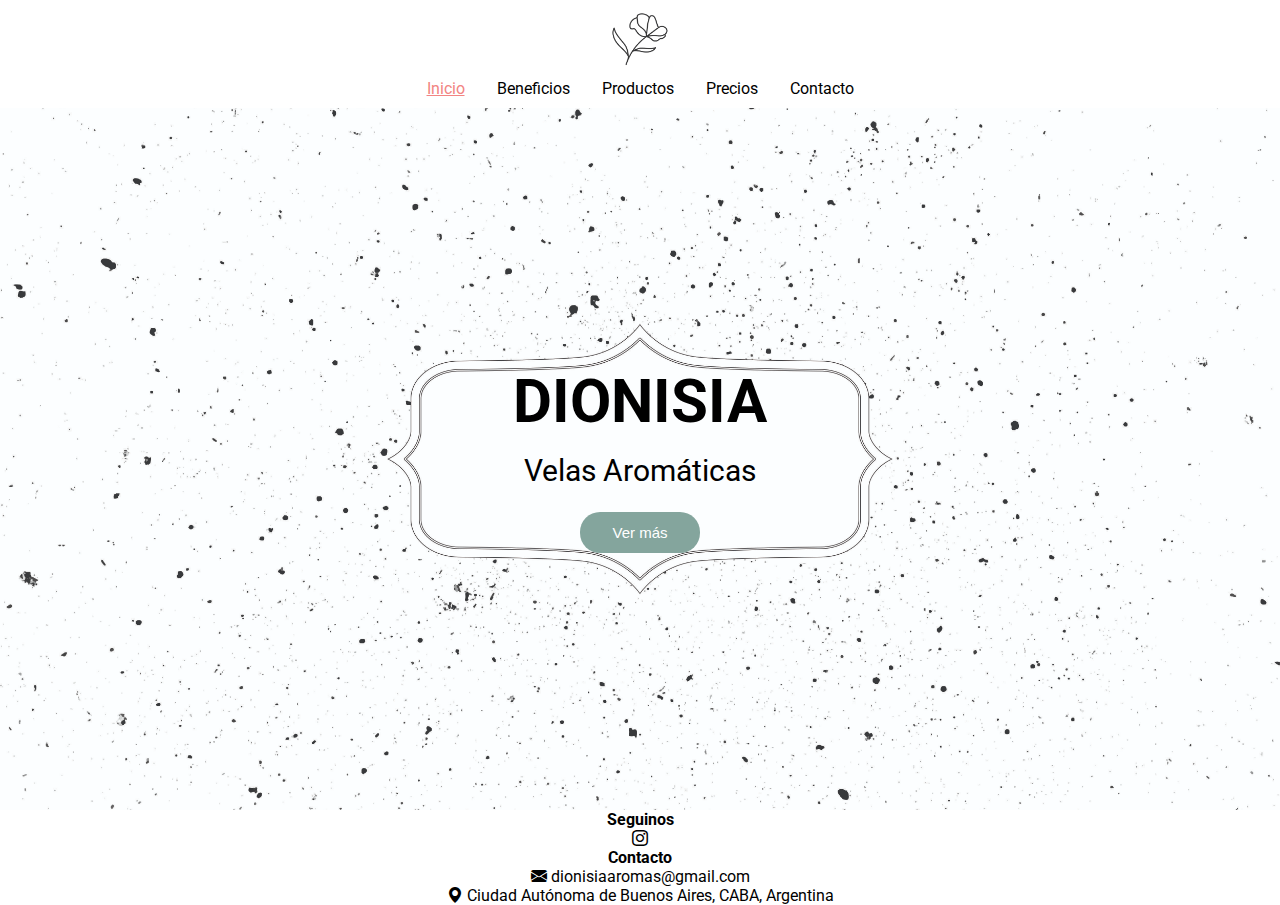
<file: index.html>
<!DOCTYPE html>
<html lang="en">
<head>
    <meta charset="UTF-8">
    <meta http-equiv="X-UA-Compatible" content="IE=edge">
    <meta name="viewport" content="width=device-width, initial-scale=1.0">
    <link rel="shortcut icon" href="./images/icono.png" type="image/x-icon">
    <link rel="preconnect" href="https://fonts.googleapis.com">
    <link rel="preconnect" href="https://fonts.gstatic.com" crossorigin>
    <link href="https://fonts.googleapis.com/css2?family=Roboto:wght@100&display=swap" rel="stylesheet">
    <link rel="stylesheet" href="https://cdn.jsdelivr.net/npm/bootstrap-icons@1.9.1/font/bootstrap-icons.css">
    <link rel="stylesheet" href="./css/styles.css">
    <title>DIONISIA</title>
</head>
<body>

    <!--HEADER-->
    <header>
        <img src="./images/logo.png" alt="Logo Dionisia" width="60px">
        <nav>
            <ul>
                <li class="active"><a href="#">Inicio</a> </li>
                <li><a href="./pages/beneficios.html">Beneficios</a></li>
                <li><a href="./pages/productos.html">Productos</a></li>
                <li><a href="./pages/precios.html">Precios</a></li>
                <li><a href="./pages/contacto.html">Contacto</a></li>
            </ul>
        </nav>
    </header>     

    <!--MAIN-->
        <main class="main-grid">

            <!--seccion1-->
            <section class="imagen-fondo">
                <h1>DIONISIA</h1>
                <p>Velas Aromáticas</p>
                <a href="./pages/productos.html">
                    <button class="button">Ver más</button>
                </a>
            </section>
    </main>

    <!--FOOTER-->

        <footer class="footer">
            <div class="redes">
                <h4>Seguinos</h4>
                <a href="https://www.instagram.com/dionisiaaromas/?igshid=YmMyMTA2M2Y%3D" target="_blank">
                <i class="bi bi-instagram"></i>
                </a>
            </div>
            <div>
                <h4>Contacto</h4>
                <p><i class="bi bi-envelope-fill"></i> dionisiaaromas@gmail.com</p>
                <p><i class="bi bi-geo-alt-fill"></i> Ciudad Autónoma de Buenos Aires, CABA, Argentina</p>
            </div>
        </footer>

</body>
</html>
</file>
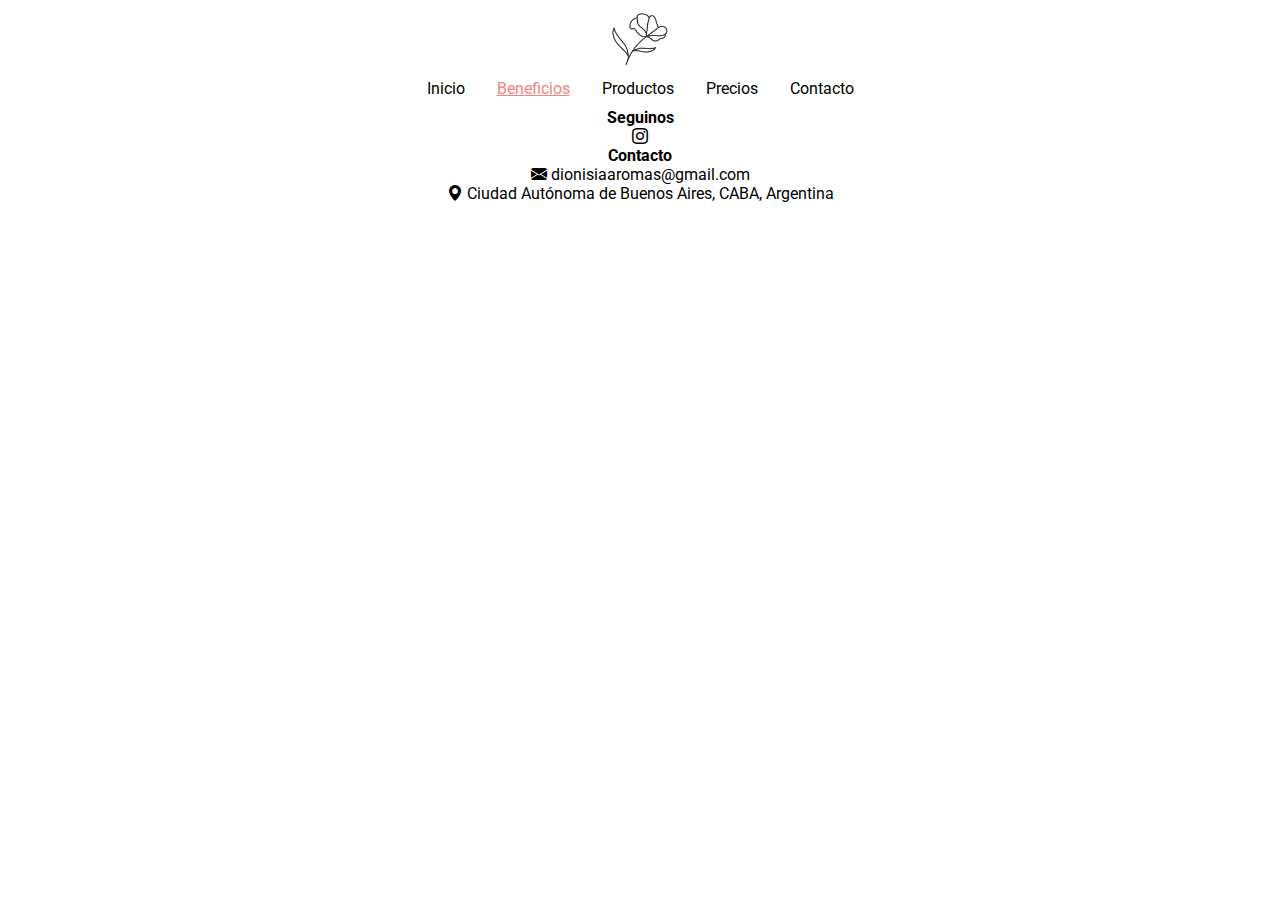
<file: pages/beneficios.html>
<!DOCTYPE html>
<html lang="en">
<head>
    <meta charset="UTF-8">
    <meta http-equiv="X-UA-Compatible" content="IE=edge">
    <meta name="viewport" content="width=device-width, initial-scale=1.0">
    <link rel="shortcut icon" href="../images/icono.png" type="image/x-icon">
    <link rel="preconnect" href="https://fonts.googleapis.com">
    <link rel="preconnect" href="https://fonts.gstatic.com" crossorigin>
    <link href="https://fonts.googleapis.com/css2?family=Roboto:wght@100&display=swap" rel="stylesheet">
    <link rel="stylesheet" href="https://cdn.jsdelivr.net/npm/bootstrap-icons@1.9.1/font/bootstrap-icons.css">
    <link rel="stylesheet" href="../css/styles.css">
    <title>DIONISIA</title>
</head>
<body>

    <!--HEADER-->
    <header>
        <img src="../images/logo.png" alt="Logo Dionisia" width="60px">
        <nav>
            <ul>
                <li><a href="../index.html">Inicio</a> </li>
                <li class="active"><a href="#">Beneficios</a></li>
                <li><a href="./productos.html">Productos</a></li>
                <li><a href="./precios.html">Precios</a></li>
                <li><a href="./contactos.html">Contacto</a></li>
            </ul>
        </nav>
    </header>     

    <!--MAIN-->
    <main>
        <!--seccion1-->
        <section>       
        </section>
    </main>

    <!--FOOTER-->

    <footer class="footer">
        <div class="redes">
            <h4>Seguinos</h4>
            <a href="https://www.instagram.com/dionisiaaromas/?igshid=YmMyMTA2M2Y%3D" target="_blank">
            <i class="bi bi-instagram"></i>
            </a>
        </div>
        <div>
            <h4>Contacto</h4>
            <p><i class="bi bi-envelope-fill"></i> dionisiaaromas@gmail.com</p>
            <p><i class="bi bi-geo-alt-fill"></i> Ciudad Autónoma de Buenos Aires, CABA, Argentina</p>
        </div>
    </footer>    

</body>
</html>
</file>
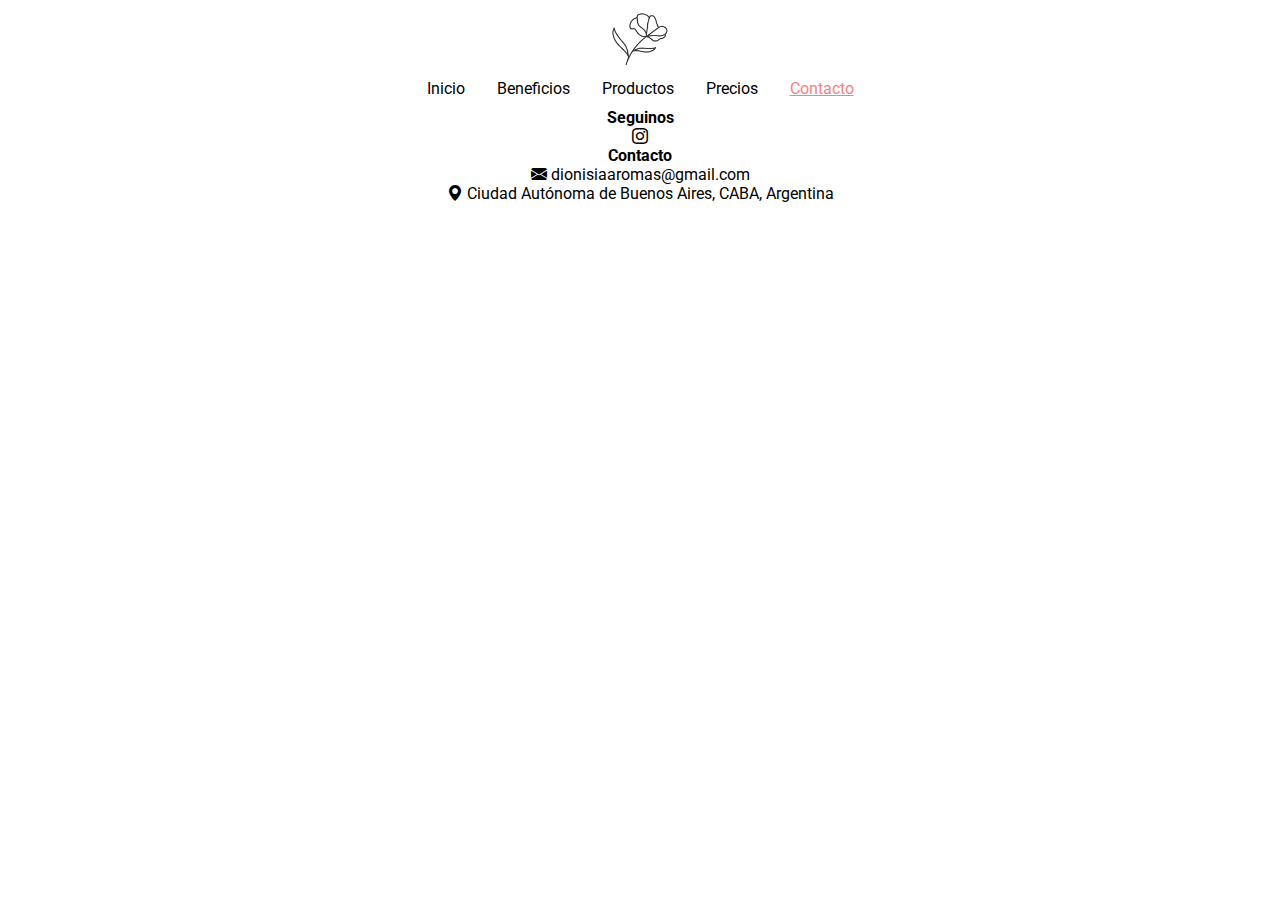
<file: pages/contactos.html>
<!DOCTYPE html>
<html lang="en">
<head>
    <meta charset="UTF-8">
    <meta http-equiv="X-UA-Compatible" content="IE=edge">
    <meta name="viewport" content="width=device-width, initial-scale=1.0">
    <link rel="shortcut icon" href="../images/icono.png" type="image/x-icon">
    <link rel="preconnect" href="https://fonts.googleapis.com">
    <link rel="preconnect" href="https://fonts.gstatic.com" crossorigin>
    <link href="https://fonts.googleapis.com/css2?family=Roboto:wght@100&display=swap" rel="stylesheet">
    <link rel="stylesheet" href="https://cdn.jsdelivr.net/npm/bootstrap-icons@1.9.1/font/bootstrap-icons.css">
    <link rel="stylesheet" href="../css/styles.css">
    <title>DIONISIA</title>
</head>
<body>

    <!--HEADER-->
    <header>
        <img src="../images/logo.png" alt="Logo Dionisia" width="60px">
        <nav>
            <ul>
                <li><a href="../index.html">Inicio</a> </li>
                <li><a href="./beneficios.html">Beneficios</a></li>
                <li><a href="./productos.html">Productos</a></li>
                <li><a href="./precios.html">Precios</a></li>
                <li class="active"><a href="#">Contacto</a></li>
            </ul>
        </nav>
    </header>     

    <!--MAIN-->
    <main>
        <section>

        </section>    
    </main>

    <!--FOOTER-->

    <footer class="footer">
        <div class="redes">
            <h4>Seguinos</h4>
            <a href="https://www.instagram.com/dionisiaaromas/?igshid=YmMyMTA2M2Y%3D" target="_blank">
            <i class="bi bi-instagram"></i>
            </a>
        </div>
        <div>
            <h4>Contacto</h4>
            <p><i class="bi bi-envelope-fill"></i> dionisiaaromas@gmail.com</p>
            <p><i class="bi bi-geo-alt-fill"></i> Ciudad Autónoma de Buenos Aires, CABA, Argentina</p>
        </div>
    </footer>    

</body>
</html>
</file>
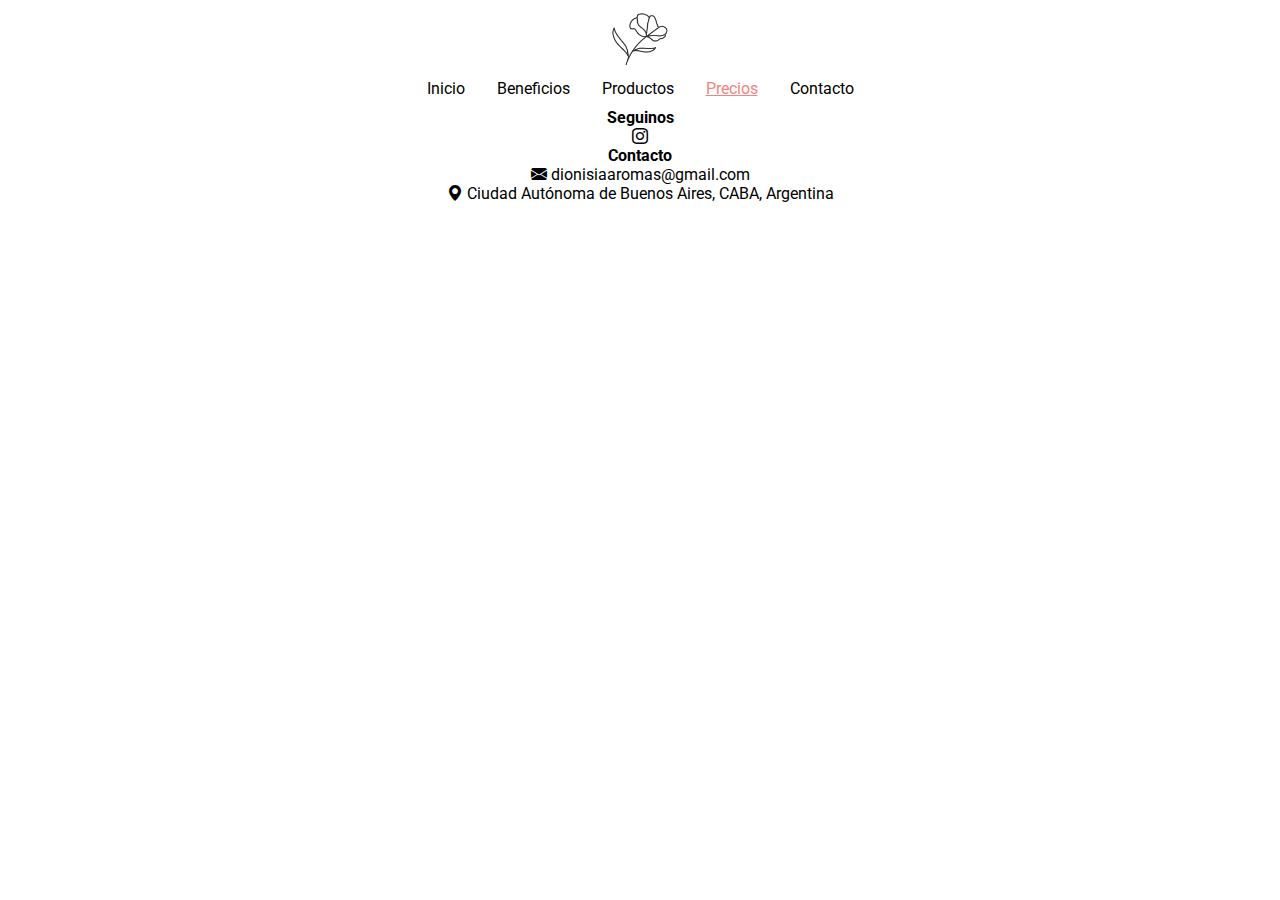
<file: pages/precios.html>
<!DOCTYPE html>
<html lang="en">
<head>
    <meta charset="UTF-8">
    <meta http-equiv="X-UA-Compatible" content="IE=edge">
    <meta name="viewport" content="width=device-width, initial-scale=1.0">
    <link rel="shortcut icon" href="../images/icono.png" type="image/x-icon">
    <link rel="preconnect" href="https://fonts.googleapis.com">
    <link rel="preconnect" href="https://fonts.gstatic.com" crossorigin>
    <link href="https://fonts.googleapis.com/css2?family=Roboto:wght@100&display=swap" rel="stylesheet">
    <link rel="stylesheet" href="https://cdn.jsdelivr.net/npm/bootstrap-icons@1.9.1/font/bootstrap-icons.css">
    <link rel="stylesheet" href="../css/styles.css">
    <title>DIONISIA</title>
</head>
<body>

    <!--HEADER-->
    <header>
        <img src="../images/logo.png" alt="Logo Dionisia" width="60px">
        <nav>
            <ul>
                <li><a href="../index.html">Inicio</a> </li>
                <li><a href="./beneficios.html">Beneficios</a></li>
                <li><a href="./productos.html">Productos</a></li>
                <li class="active"><a href="#">Precios</a></li>
                <li><a href="./contactos.html">Contacto</a></li>
            </ul>
        </nav>
    </header>     

    <!--MAIN-->
    <main>
        <section>

        </section>    
    </main>

    <!--FOOTER-->

    <footer class="footer">
        <div class="redes">
            <h4>Seguinos</h4>
            <a href="https://www.instagram.com/dionisiaaromas/?igshid=YmMyMTA2M2Y%3D" target="_blank">
            <i class="bi bi-instagram"></i>
            </a>
        </div>
        <div>
            <h4>Contacto</h4>
            <p><i class="bi bi-envelope-fill"></i> dionisiaaromas@gmail.com</p>
            <p><i class="bi bi-geo-alt-fill"></i> Ciudad Autónoma de Buenos Aires, CABA, Argentina</p>
        </div>
    </footer>    

</body>
</html>
</file>
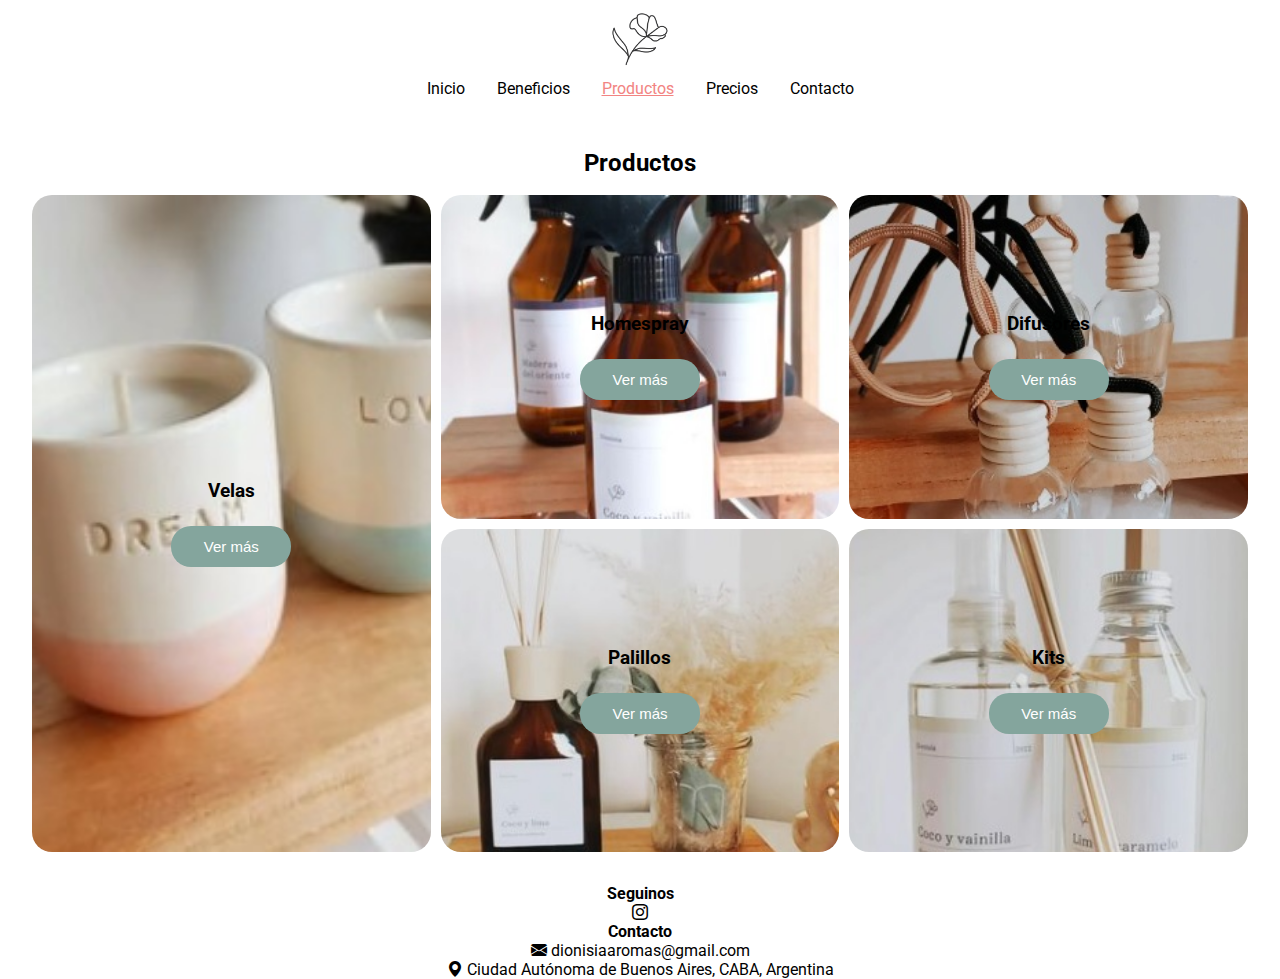
<file: pages/productos.html>
<!DOCTYPE html>
<html lang="en">
<head>
    <meta charset="UTF-8">
    <meta http-equiv="X-UA-Compatible" content="IE=edge">
    <meta name="viewport" content="width=device-width, initial-scale=1.0">
    <link rel="shortcut icon" href="../images/icono.png" type="image/x-icon">
    <link rel="preconnect" href="https://fonts.googleapis.com">
    <link rel="preconnect" href="https://fonts.gstatic.com" crossorigin>
    <link href="https://fonts.googleapis.com/css2?family=Roboto:wght@100&display=swap" rel="stylesheet">
    <link rel="stylesheet" href="https://cdn.jsdelivr.net/npm/bootstrap-icons@1.9.1/font/bootstrap-icons.css">
    <link rel="stylesheet" href="../css/styles.css">
    <title>Productos</title>
</head>
<body>

    <!--HEADER-->
    <header>
        <img src="../images/logo.png" alt="Logo Dionisia" width="60px">
        <nav>
            <ul>
                <li><a href="../index.html">Inicio</a> </li>
                <li><a href="./beneficios.html">Beneficios</a></li>
                <li class="active"><a href="#">Productos</a></li>
                <li><a href="./precios.html">Precios</a></li>
                <li><a href="./contactos.html">Contacto</a></li>
            </ul>
        </nav>
    </header>     

    <!--MAIN-->
    <main class="main-productos-grid">
        <!--seccion1-->
        <section class="titulo">
            <h2>Productos</h2>
        </section> 
        <!--seccion2-->
        <section class="productos productos-grid">
            <article class="producto1 titulo">
                <h3>Velas</h3>
                <a href="#">
                    <button class="button">Ver más</button>
                </a>
            </article>
            <article class="producto2 titulo">
                <h3>Homespray</h3>
                <a href="#">
                    <button class="button">Ver más</button>
                </a>
            </article>
            <article class="producto3 titulo">
                <h3>Difusores</h3>
                <a href="#">
                    <button class="button">Ver más</button>
                </a>
            </article>
            <article class="producto4 titulo">
                <h3>Palillos</h3>
                <a href="#">
                    <button class="button">Ver más</button>
                </a>
            </article>
            <article class="producto5 titulo">
                <h3>Kits</h3>
                <a href="#">
                    <button class="button">Ver más</button>
                </a>
            </article>
        </section>
    </main>

    <!--FOOTER-->

    <footer class="footer">
        <div class="redes">
            <h4>Seguinos</h4>
            <a href="https://www.instagram.com/dionisiaaromas/?igshid=YmMyMTA2M2Y%3D" target="_blank">
            <i class="bi bi-instagram"></i>
            </a>
        </div>
        <div>
            <h4>Contacto</h4>
            <p><i class="bi bi-envelope-fill"></i> dionisiaaromas@gmail.com</p>
            <p><i class="bi bi-geo-alt-fill"></i> Ciudad Autónoma de Buenos Aires, CABA, Argentina</p>
        </div>
    </footer>    

</body>
</html>
</file>
<file: css/styles.css>
*{
    margin: 0;
    padding: 0;
    box-sizing: border-box;
}

body{
    font-family: roboto, sans serif;
}

/******HEADER******/

header{
    display: flex;
    background-color: #fff;
    justify-content: space-evenly;
    align-items: center;
    flex-direction: column;
    height: 12vh;
    position: sticky;
    top:0; 
    width: 100%;
    z-index: 1;
}

nav ul{
    display: flex;
    list-style-type: none;
}

nav ul li a{
    text-decoration: none;
    padding: 1rem; 
    color: black;
}

.active a{
    text-decoration:underline;
    color:#f28482;
}

/******MAIN******/
.main-grid{
    display: grid;
    grid-template-columns: 1fr;
    grid-template-rows: 78vh;
    grid-template-areas: "imagen-fondo";  
}

.imagen-fondo{
    grid-area: imagen-fondo;
    background-image: url(../images/imagen-fondo.jpg);
    background-repeat: no-repeat;
    background-size: cover;
    background-position: center center;
    display: flex;
    flex-direction: column;
    align-items: center;
    justify-content: center;
    text-align: center;
    /*position: relative;*/
}

/*.imagen-fondo::before{
    content:'';
    position: absolute; 
    top: 0;
    left: 0;
    width: 100%;
    height: 100%;
    background-color:rgba(255, 255, 255, 0.445);

}
*/

.imagen-fondo h1{
    font-size: 60px;
}

.imagen-fondo p{
    margin-top: 1rem;
    font-size: 30px;
}

.button{
    grid-area: button;
    width: 120px;
    height: 41px;
    border-radius: 20px;
    margin-top: 1.5rem;
    background-color: #84a59d;
    color: #fff;
    justify-self: center;
    border: none;
    font-size: 15px;
}

/*.imagen-fondo a{
    z-index: 1;
}*/

/******FOOTER******/

.footer{
    display: flex;
    background-color:#fff;
    justify-content: space-evenly;
    align-items:center;
    flex-direction: column;
    height: 10vh;
    text-align: center;
}

.redes{
    display: flex;
    align-items:center;
    flex-direction: column;
}

.redes a{
    color: black;
}

/*PRODUCTOS*/

.main-productos-grid{
    padding: 2rem;
    display: grid;
    grid-template-columns: 1fr;
    grid-template-rows: 5vh 73vh;
    grid-template-areas: "titulo"
                         "productos"; 
    gap: 10px; 
}

.titulo{
    display: flex;
    grid-area: titulo;
    justify-content: center;
    align-items: center;
    text-align: center;
    text-align: center;
    flex-direction: column;
}

.productos{
    grid-area: productos;
    background-color:#fff;
}

.productos-grid{
    display: grid;
    grid-template-columns: 1fr 1fr 1fr;
    grid-template-rows: 1fr 1fr;
    grid-template-areas: "producto1 producto2 producto3"
                         "producto1 producto4 producto5";
    gap: 10px; 
}

.producto1{
    grid-area: producto1;
    background-image: url(../images/producto1.jpg);
    background-repeat: no-repeat;
    background-size: cover;
    background-position: center center;
    border-radius: 20px;
}

.producto2{
    grid-area: producto2;
    background-image: url(../images/producto2.jpg);
    background-repeat: no-repeat;
    background-size: cover;
    background-position: center center;
    border-radius: 20px;
}

.producto3{
    grid-area: producto3;
    background-image: url(../images/producto3.jpg);
    background-repeat: no-repeat;
    background-size: cover;
    background-position: center center;
    border-radius: 20px;
    
}

.producto4{
    grid-area: producto4;
    background-image: url(../images/producto4.jpg);
    background-repeat: no-repeat;
    background-size: cover;
    background-position: center center;
    border-radius: 20px;
}

.producto5{
    grid-area: producto5;
    background-image: url(../images/producto5.jpg);
    background-repeat: no-repeat;
    background-size: cover;
    background-position: center center;
    border-radius: 20px;
}

/*ANIMACIONES*/

.button:hover {
    box-shadow: rgba(50, 50, 93, 0.25) 0px 50px 100px -20px, rgba(0, 0, 0, 0.3) 0px 30px 60px -30px, rgba(10, 37, 64, 0.35) 0px -2px 6px 0px inset;
} 

.producto1 {
    transition: transform .3s;
}

.producto1:hover {
    transform: scale(1.1) translateY(-40px);
    box-shadow: rgba(50, 50, 93, 0.25) 0px 30px 60px -12px, rgba(0, 0, 0, 0.3) 0px 18px 36px -18px;
} 

.producto2 {
    transition: transform .3s;
}

.producto2:hover {
    transform: scale(1.1) translateY(-40px);
    box-shadow: rgba(50, 50, 93, 0.25) 0px 30px 60px -12px, rgba(0, 0, 0, 0.3) 0px 18px 36px -18px;
} 

.producto3 {
    transition: transform .3s;
}

.producto3:hover {
    transform: scale(1.1) translateY(-40px);
    box-shadow: rgba(50, 50, 93, 0.25) 0px 30px 60px -12px, rgba(0, 0, 0, 0.3) 0px 18px 36px -18px;
} 

.producto4 {
    transition: transform .3s;
}

.producto4:hover {
    transform: scale(1.1) translateY(-40px);
    box-shadow: rgba(50, 50, 93, 0.25) 0px 30px 60px -12px, rgba(0, 0, 0, 0.3) 0px 18px 36px -18px;
} 

.producto5 {
    transition: transform .3s;
}

.producto5:hover {
    transform: scale(1.1) translateY(-40px);
    box-shadow: rgba(50, 50, 93, 0.25) 0px 30px 60px -12px, rgba(0, 0, 0, 0.3) 0px 18px 36px -18px;
} 

/*MEDIA QUERIES inicio*/

@media screen and (max-width: 768px){

    .imagen-fondo h1{
        font-size: 30px;
    }
    
    .imagen-fondo p{
        margin-top: 0.5rem;
        font-size: 15px;
    }

}

@media screen and (max-width: 480px){

    .imagen-fondo{
        background-image: none;
    }
    
    .imagen-fondo h1{
        font-size: 30px;
    }
    
    .imagen-fondo p{
        margin-top: 0.5rem;
        font-size: 15px;
    }

}

/*MEDIA QUERIES productos*/

@media screen and (max-width: 768px) {

    .productos-grid{
        grid-template-columns: 1fr 1fr;
        grid-template-rows: 1fr 1fr 1fr;
        grid-template-areas: "producto1 producto1"
                             "producto2 producto3"
                             "producto4 producto5";
    }

    .productos{
        font-size: 15px;
    }

    .button{
        width: 60px;
        height: 20px;
        border-radius: 10px;
        margin-top: 0.5rem;
    }

    .footer{
        font-size: 12px;
    }

    @media screen and (max-width: 480px){
        .productos-grid{
            grid-template-columns: 1fr;
            grid-template-rows: 1fr 1fr 1fr 1fr 1fr;
            grid-template-areas: "producto1"
                                 "producto2"
                                 "producto3"
                                 "producto4" 
                                 "producto5";
        }

        .producto1{
            background-image: none;
            box-shadow: 5px 5px 10px rgb(231, 231, 231);
        }

        .producto2{
            background-image: none;
            box-shadow: 5px 5px 10px rgb(231, 231, 231);
        }

        .producto3{
            background-image: none;
            box-shadow: 5px 5px 10px rgb(231, 231, 231);
        }

        .producto4{
            background-image: none;
            box-shadow: 5px 5px 10px rgb(231, 231, 231);
        }

        .producto5{
            background-image: none;
            box-shadow: 5px 5px 10px rgb(231, 231, 231);
        }

        .button{
            background-color: #fff;
        }

    }

    .button{
        font-size: 10px;
        background-color: #84a59d;
    }

}
</file>
